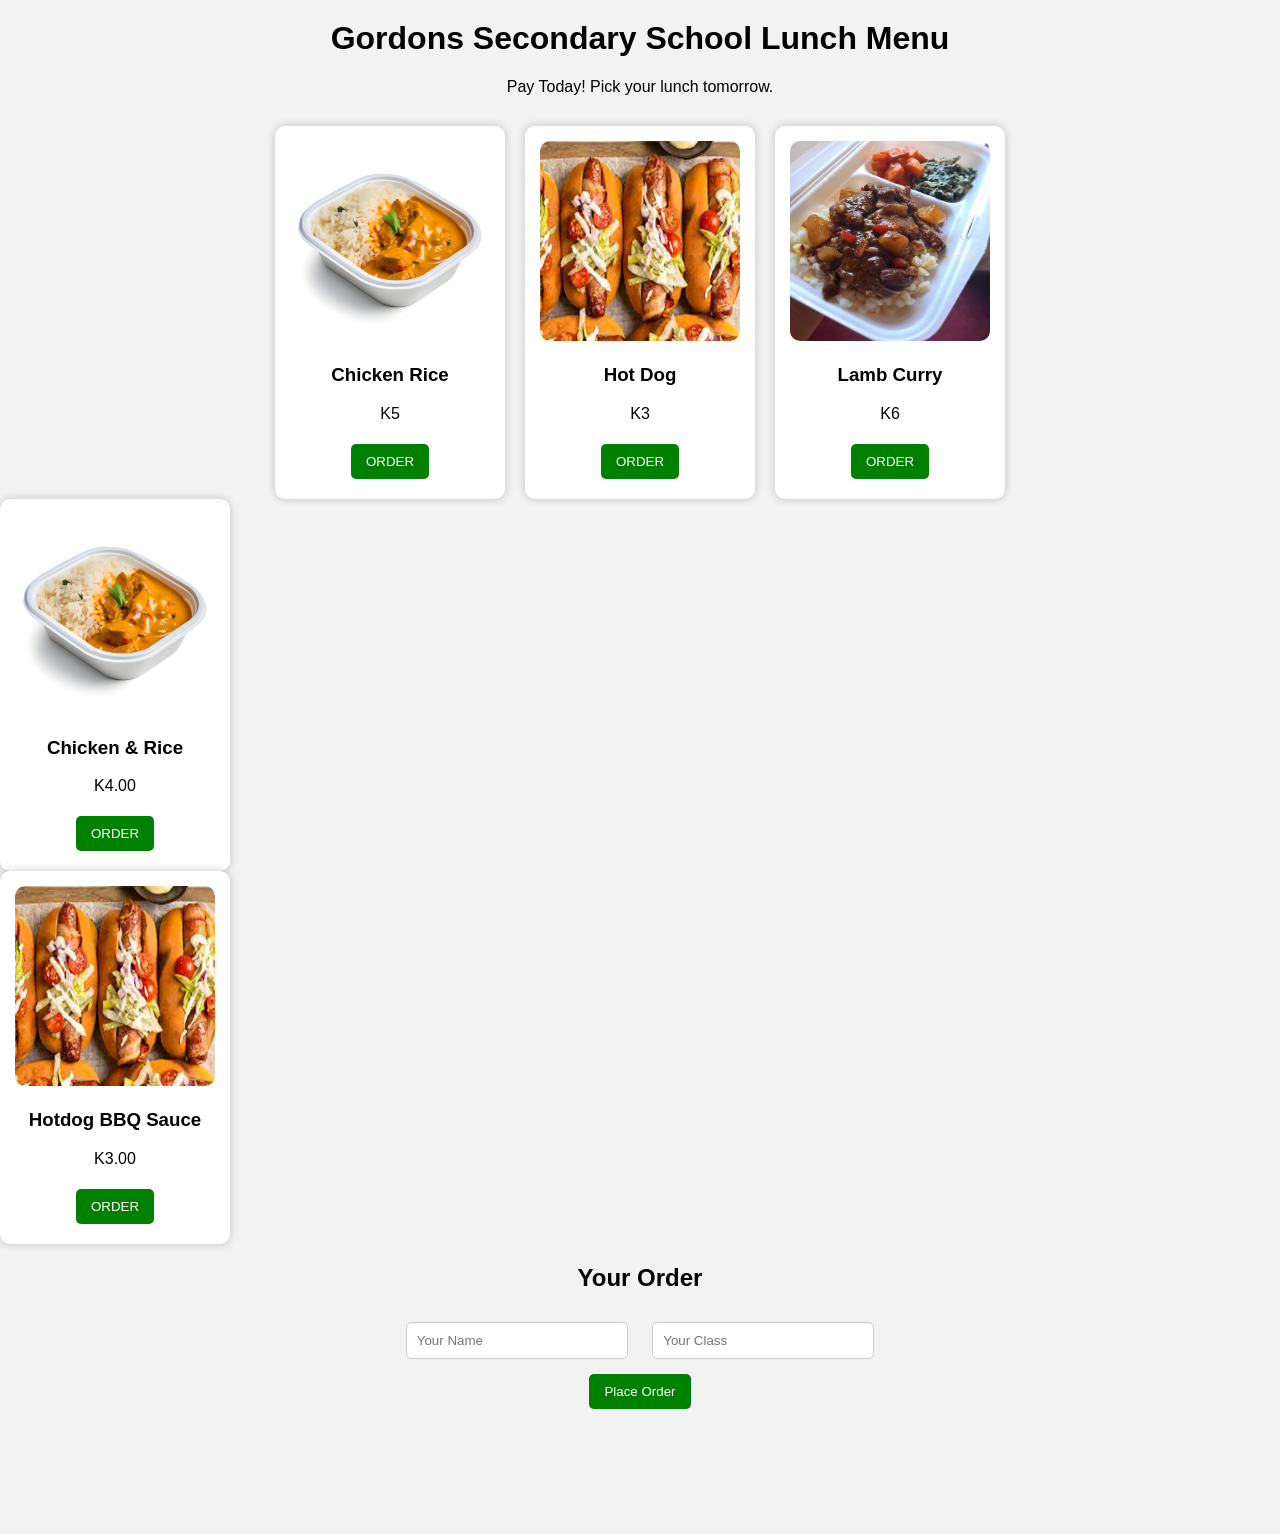
<file: index.html>
<!DOCTYPE html>
<html>
<head>
<meta name="viewport" content="width=device-width, initial-scale=1.0">
<title>Gordons Secondary School Lunch Menu</h1>Pay Today! Pick your lunch tomorrow.</title>
<link rel="stylesheet" href="style.css">
</head>

<body>

<h1>Gordons Secondary School Lunch Menu </h1> Pay Today! Pick your lunch tomorrow.</h1>


<div class="menu" id="menu"></div>

<div class="food">
<img src="images/chicken.jpg">
<h3>Chicken & Rice</h3>
<p>K4.00</p>
<button onclick="orderFood('Chicken & Rice',5)">ORDER</button>
</div>

<div class="food">
<img src="images/hotdog3.jpg">
<h3>Hotdog BBQ Sauce</h3>
<p>K3.00</p>
<button onclick="orderFood('Hotdog BBQ Sauce',3)">ORDER</button>
</div>

</div>

<h2>Your Order</h2>

<input id="name" placeholder="Your Name">
<input id="class" placeholder="Your Class">

<div id="selectedFood"></div>

<button onclick="placeOrder()">Place Order</button>

<div id="message"></div>

<script src="script.js"></script>

</body>
</html>
</file>
<file: style.css>
/* GENERAL PAGE */

body{
font-family: Arial;
background:#f2f2f2;
margin:0;
text-align:center;
}

h1{
margin-top:20px;
}


/* STUDENT MENU */

.menu{
display:flex;
justify-content:center;
gap:20px;
flex-wrap:wrap;
margin-top:30px;
}

.food{
background:white;
padding:15px;
border-radius:10px;
box-shadow:0 0 10px rgba(0,0,0,0.2);
width:200px;
}

.food img{
width:100%;
border-radius:10px;
}

input{
padding:10px;
margin:10px;
width:200px;
border-radius:5px;
border:1px solid #ccc;
}

button{
background:green;
color:white;
border:none;
padding:10px 15px;
margin:5px;
border-radius:5px;
cursor:pointer;
}

button:hover{
background:#0b7a0b;
}


/* ADMIN DASHBOARD */

#orders{
max-width:400px;
margin:30px auto;
}

#orders .food{
width:100%;
text-align:center;
}

/* EXTRA SPACE AT BOTTOM FOR MOBILE */

body{
padding-bottom:80px;
}

body{
padding-bottom:120px;
}
</file>
